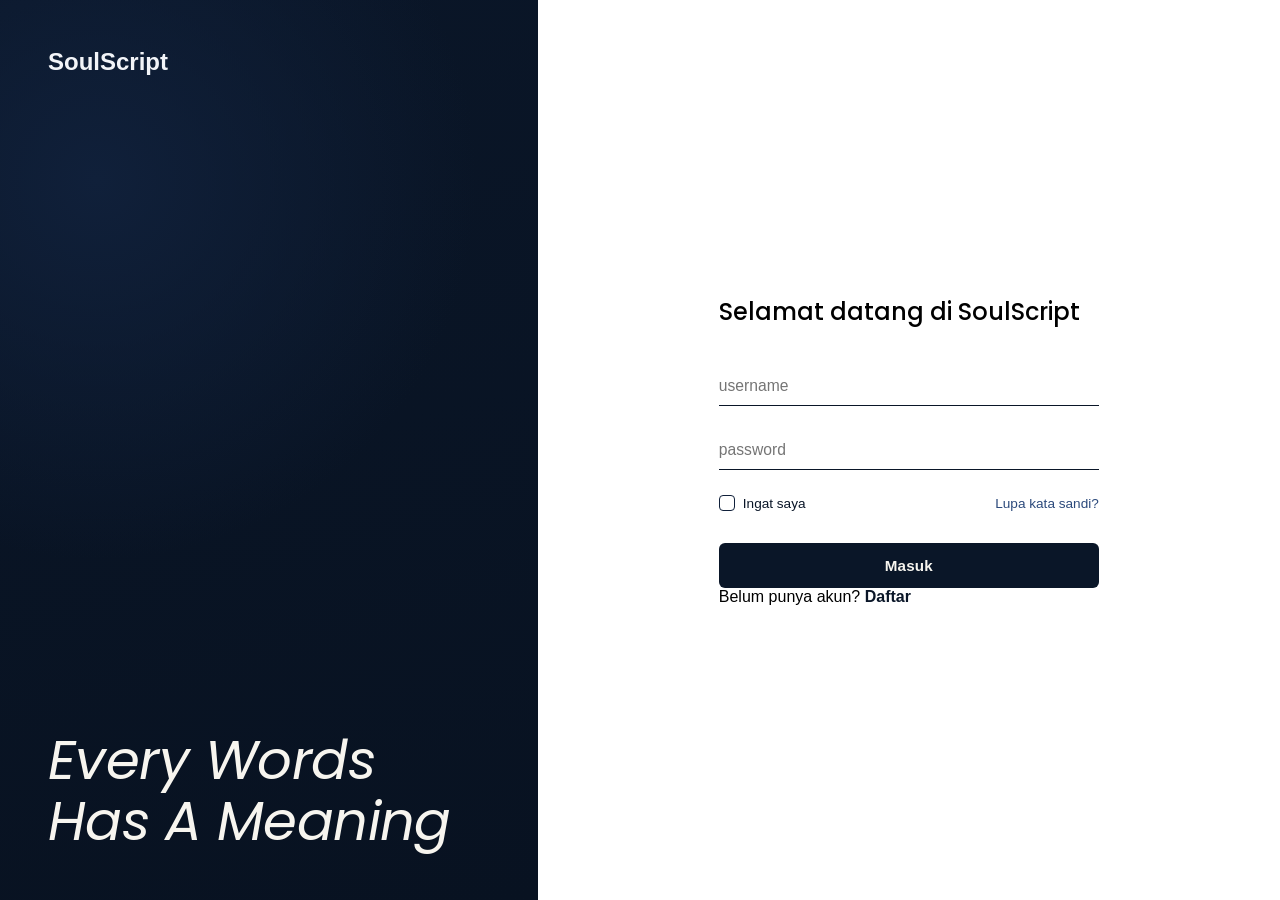
<file: page/login.html>
<!DOCTYPE html>
<html lang="id">
<head>
<meta charset="UTF-8">
<meta name="viewport" content="width=device-width, initial-scale=1.0">
<title>Masuk - SoulScript</title>
<link rel="preconnect" href="https://fonts.googleapis.com">
<link rel="preconnect" href="https://fonts.gstatic.com" crossorigin>
<link href="https://fonts.googleapis.com/css2?family=Poppins:ital,wght@0,100;0,200;0,300;0,400;0,500;0,600;0,700;0,800;0,900;1,100;1,200;1,300;1,400;1,500;1,600;1,700;1,800;1,900&display=swap" rel="stylesheet">
<link href="../style.css" rel="stylesheet"/>
</head>
<body>

  <div class="wrap">

    <aside class="brand">
      <div class="brandMark">
        <h2>SoulScript</h2>
      </div>

      <div class="brandQuote">
        <p class="brandLines">
            Every Words Has A Meaning
        </p>
      </div>


    </aside>

    <main class="panel">
      <div class="panelInner">

        <header class="panelHead">
          <h1>Selamat datang di SoulScript</h1>
        </header>

        <form class="form" action="#" method="post">

          <div class="field">
            <input type="username" id="username" name="username" placeholder="username" required>
          </div>

          <div class="field">
            <input type="password" id="password" name="password" placeholder="password" required>
          </div>

          <div class="formRow">
            <label class="check">
              <input type="checkbox" name="remember">
              <span class="checkBox"></span>
              Ingat saya
            </label>
            <a href="#" class="link">Lupa kata sandi?</a>
          </div>

          <button type="submit" class="btn">Masuk</button>

        </form>

        <p class="panel__foot">
          Belum punya akun? <a href="#" class="link link--strong">Daftar</a>
        </p>

      </div>
    </main>

  </div>
<script>
const formContainer = document.querySelector('.form');

formContainer.addEventListener('submit', async(event) => {
  event.preventDefault();

  const username = document.getElementById('username').value
  const password = document.getElementById('password').value

  try{
    const response = await fetch('http://localhost:3000/login', {
      method: 'POST',
      headers: {
        'Content-Type': 'application/json',
      },
      credentials: 'include', // WAJIB: biar cookie sesi dari server tersimpan di browser
      body: JSON.stringify({ username, password }),
    })

    const data = await response.json()

    if(response.ok){
      // TIDAK PAKAI localStorage lagi — sesi login sekarang disimpan
      // server (di RAM) dan dilacak lewat cookie otomatis.
      window.location.href = "../index.html"
    } else {
      alert(data.message || 'Username atau password salah');
    }
  }catch(err){
    console.error(err);
    alert('Gagal terhubung ke server. Cek apakah backend jalan.');
  }
})
</script>
</body>
</html>
</file>
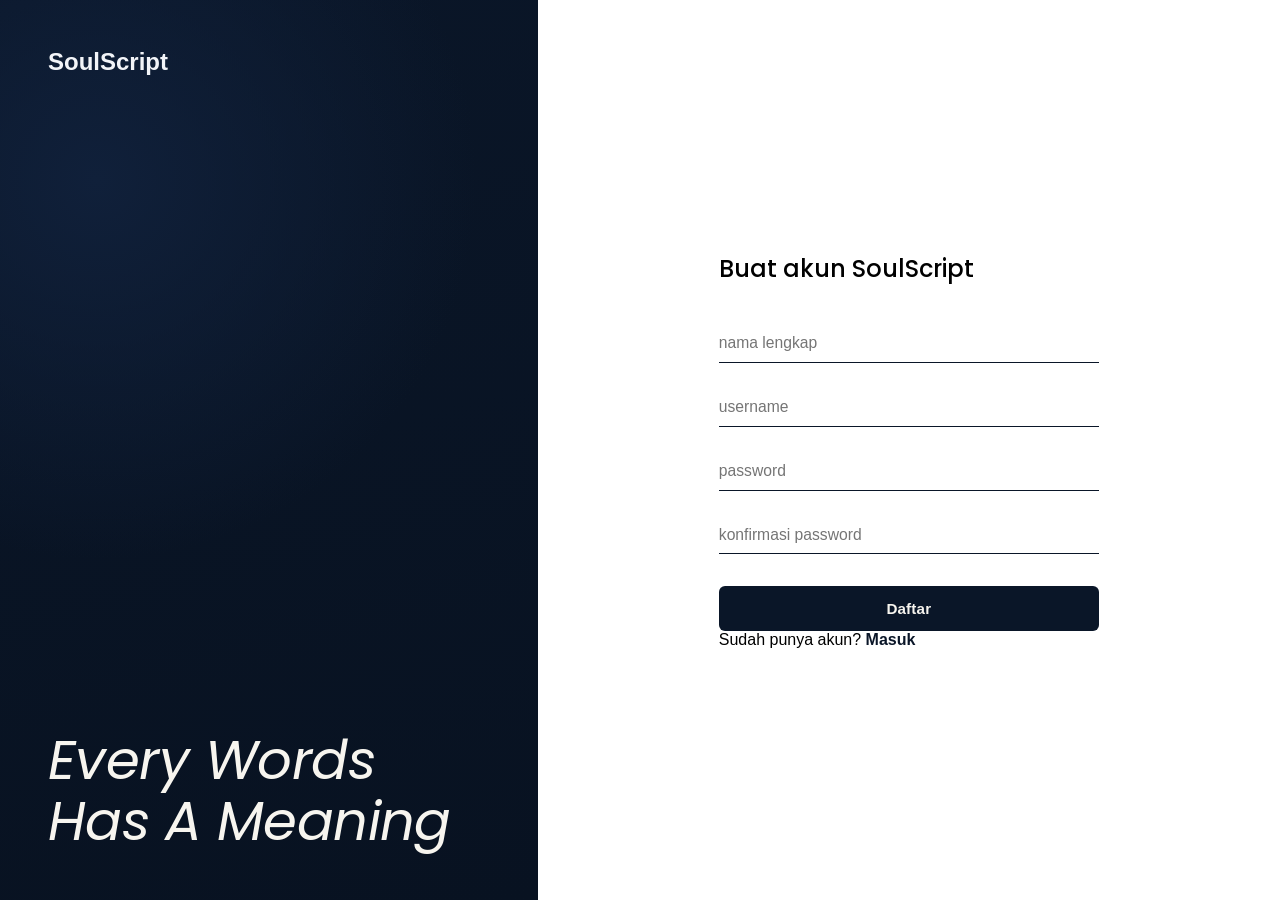
<file: page/register.html>
<!DOCTYPE html>
<html lang="id">
<head>
<meta charset="UTF-8">
<meta name="viewport" content="width=device-width, initial-scale=1.0">
<title>Daftar - SoulScript</title>
<link rel="preconnect" href="https://fonts.googleapis.com">
<link rel="preconnect" href="https://fonts.gstatic.com" crossorigin>
<link href="https://fonts.googleapis.com/css2?family=Poppins:ital,wght@0,100;0,200;0,300;0,400;0,500;0,600;0,700;0,800;0,900;1,100;1,200;1,300;1,400;1,500;1,600;1,700;1,800;1,900&display=swap" rel="stylesheet">
<link href="../style.css" rel="stylesheet"/>
</head>
<body>

  <div class="wrap">

    <aside class="brand">
      <div class="brandMark">
        <h2>SoulScript</h2>
      </div>

      <div class="brandQuote">
        <p class="brandLines">
            Every Words Has A Meaning
        </p>
      </div>

    </aside>

    <main class="panel">
      <div class="panelInner">

        <header class="panelHead">
          <h1>Buat akun SoulScript</h1>
        </header>

        <form class="form" action="#" method="post">

          <div class="field">
            <input type="text" id="nama" name="nama" placeholder="nama lengkap" required>
          </div>

          <div class="field">
            <input type="text" id="username" name="username" placeholder="username" required>
          </div>

          <div class="field">
            <input type="password" id="password" name="password" placeholder="password" required>
          </div>

          <div class="field">
            <input type="password" id="confirmPassword" name="confirmPassword" placeholder="konfirmasi password" required>
          </div>

          <button type="submit" class="btn">Daftar</button>

        </form>

        <p class="panel__foot">
          Sudah punya akun? <a href="login.html" class="link link--strong">Masuk</a>
        </p>

      </div>
    </main>

  </div>
<script>
const formContainer = document.querySelector('.form');

formContainer.addEventListener('submit', async(event) => {
  event.preventDefault();

  const nama = document.getElementById('nama').value;
  const username = document.getElementById('username').value;
  const password = document.getElementById('password').value;
  const confirmPassword = document.getElementById('confirmPassword').value;

  if (password !== confirmPassword) {
    alert('Password dan konfirmasi password tidak sama');
    return;
  }

  try{
    const response = await fetch('http://localhost:3000/register', {
      method: 'POST',
      headers: {
        'Content-Type': 'application/json',
      },
      credentials: 'include',
      body: JSON.stringify({ nama, username, password }),
    })

    const data = await response.json()

    if(response.ok){
      alert('Registrasi berhasil! Silakan login.');
      window.location.href = "login.html"
    } else {
      alert(data.message || 'Registrasi gagal');
    }
  }catch(err){
    console.error(err);
    alert('Gagal terhubung ke server. Cek apakah backend jalan.');
  }
})
</script>
</body>
</html>
</file>
<file: style.css>
:root{
  --primaryColor: #0a1628;
  --SecondaryColor: #10203a;
  --ThirdColor: #2c4a7c;
  --FourthColor: #5f7fae;

  --serif: "Fraunces", serif;
  --sans:  "Inter", -apple-system, BlinkMacSystemFont, sans-serif;
  --Poppins: "Poppins", sans-serif;
}

*{ box-sizing: border-box; margin: 0; padding: 0; }

html, body{ height: 100%; }

body{
  font-family: var(--sans);
  color: var(--ink);
  background: var(--navy-900);
  -webkit-font-smoothing: antialiased;
}

a{ color: inherit; text-decoration: none; }


.wrap{
  display: grid;
  grid-template-columns: minmax(320px, 42%) 1fr;
  min-height: 100vh;
}

.brand{
  position: relative;
  background:
    radial-gradient(circle at 18% 20%, var(--SecondaryColor) 0%, transparent 45%),
    linear-gradient(165deg, var(--primaryColor) 0%, #081221 100%);
  color: #f2f4f8;
  padding: 3rem;
  display: flex;
  flex-direction: column;
  justify-content: space-between;
  overflow: hidden;
}


.brandQuote{
  margin-top: auto;
}

.brandLines{
  font-family: var(--Poppins);
  font-style: italic;
  font-weight: 400;
  font-size: clamp(2.2rem, 5vw, 3.4rem);
  line-height: 1.12;
  letter-spacing: -0.01em;
  color: #f7f5ef;
}




@keyframes pulse{
  0%, 100%{ opacity: 0.35; transform: scale(1); }
  50%{ opacity: 1; transform: scale(1.5); }
}

.brandFoot{
  font-size: 0.8rem;
  color: var(--ThirdColor);
  letter-spacing: 0.01em;
}


.panel{
  background: var(--paper);
  display: flex;
  align-items: center;
  justify-content: center;
  padding: 2.5rem;
}

.panelInner{
  width: 100%;
  max-width: 380px;
}

.panelHead{
  margin-bottom: 2.4rem;
}

.panelHead h1{
  font-family: var(--Poppins);
  font-weight: 500;
  font-size: 1.5rem;
  color: var(--navy-900);
  margin-bottom: 0.5rem;
}

.panelHead p{
  color: var(--muted);
  font-size: 0.92rem;
}

.form{
  display: flex;
  flex-direction: column;
  gap: 1.6rem;
}

.field{
  position: relative;
}

.field input{
  width: 100%;
  border: none;
  border-bottom: 1.5px solid var(--primaryColor);
  background: transparent;
  padding: 0.6rem 0 0.6rem 0;
  font-family: var(--sans);
  font-size: 0.98rem;
  color: var(--ink);
  outline: none;
  transition: border-color 0.2s ease;
}



.field label{
  position: absolute;
  left: 0;
  top: 0.6rem;
  font-size: 0.98rem;
  color: var(--muted);
  pointer-events: none;
  transition: all 0.18s ease;
}


.formRow{
  display: flex;
  align-items: center;
  justify-content: space-between;
  font-size: 0.85rem;
}

.check{
  display: flex;
  align-items: center;
  gap: 0.5rem;
  color: var(--primaryColor);
  cursor: pointer;
  user-select: none;
}

.check input{
  position: absolute;
  opacity: 0;
  width: 0;
  height: 0;
}

.checkBox{
  width: 16px;
  height: 16px;
  border: 1.5px solid var(--SecondaryColor);
  border-radius: 4px;
  display: inline-block;
  position: relative;
  transition: all 0.15s ease;
  flex-shrink: 0;
}

.check input:checked + .checkBox{
  background: var(--primaryColor);
  border-color: var(--primaryColor);
}

.check input:checked + .checkBox::after{
  content: "";
  position: absolute;
  left: 4.5px;
  top: 1.5px;
  width: 4px;
  height: 8px;
  border: solid #fff;
  border-width: 0 1.5px 1.5px 0;
  transform: rotate(45deg);
}

.link{
  color: var(--ThirdColor);
  font-weight: 500;
}
.link:hover{ text-decoration: underline; }

.link--strong{
  color: var(--primaryColor);
  font-weight: 600;
}

.btn{
  margin-top: 0.4rem;
  padding: 0.85rem 1rem;
  border: none;
  border-radius: 6px;
  background: var(--primaryColor);
  color: #f7f5ef;
  font-family: var(--sans);
  font-size: 0.95rem;
  font-weight: 600;
  letter-spacing: 0.01em;
  cursor: pointer;
  transition: background 0.2s ease, transform 0.15s ease;
}

.btn:hover{
  background: var(--ThirdColor);
}

.btn:active{
  transform: scale(0.98);
}

.panelFoot{
  margin-top: 2rem;
  text-align: center;
  font-size: 0.88rem;
  color: var(--primaryColor);
}





a:focus-visible,
button:focus-visible,
input:focus-visible{
  outline: 2px solid var(--gold);
  outline-offset: 2px;
}

@media (prefers-reduced-motion: reduce){
  .brand__signal span{
    animation: none;
    opacity: 0.7;
  }
}
</file>
